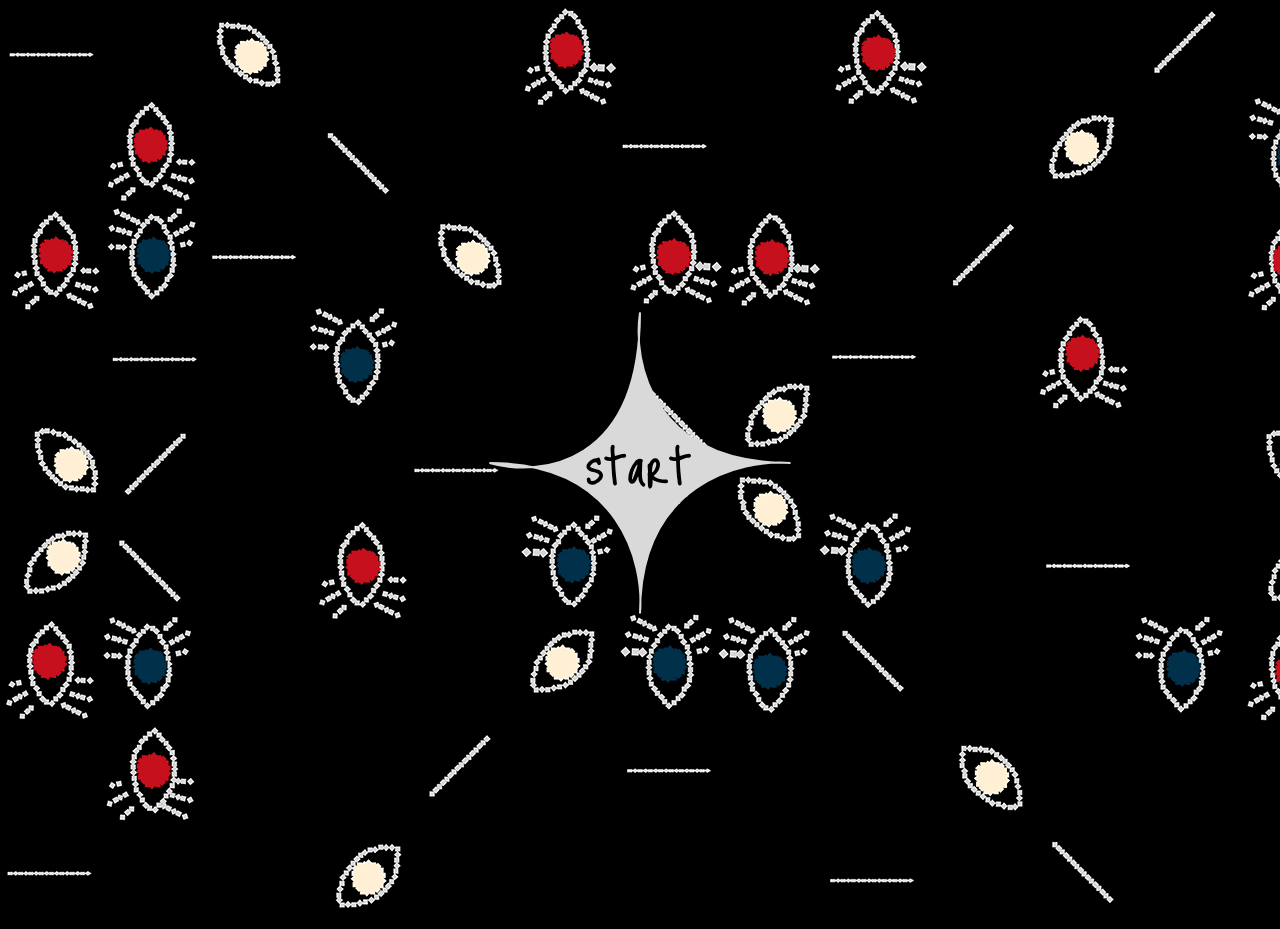
<file: index.html>
<!DOCTYPE html>
<html>
    <head>
        <meta charset="utf-8">
        <meta http-equiv="X-UA-Compatible" content="IE=edge">
        <title></title>
        <meta name="description" content="">
        <meta name="viewport" content="width=device-width, initial-scale=1">
        <link rel="stylesheet" href="styles.css">
    </head>
    <body class="page1">
        <section class="pi">
            <div class="pie">
                <img src="img/pp1.gif" alt="eye">
            </div>
        </section>

        <section class="p2">
            <div id="element" class="hidden">
                <a href="p2.html">
                <img src="img/start.svg"></a>
            </div>
        </section>
    </body>
</html>
</file>
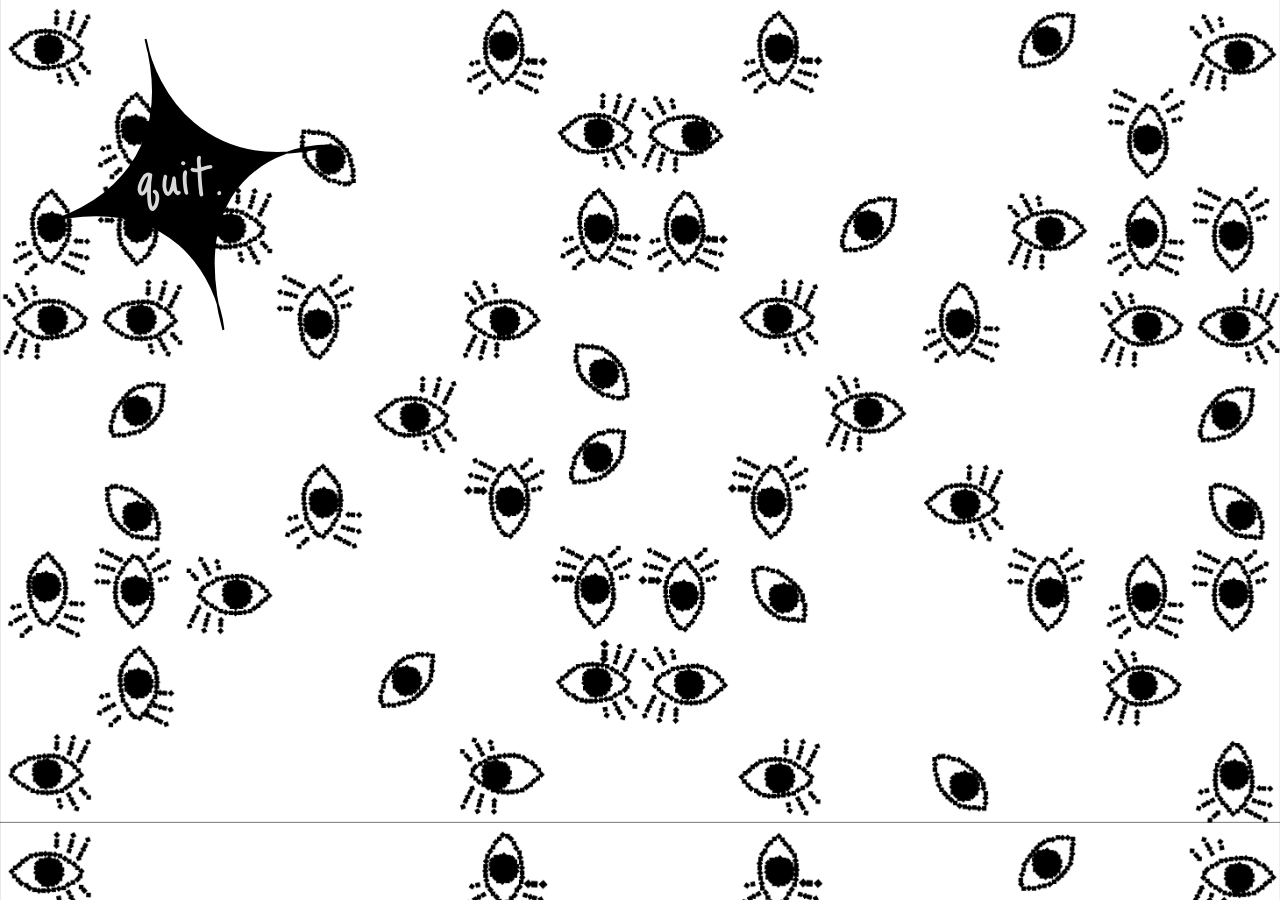
<file: nindex.html>
<!DOCTYPE html>
<html>
    <head>
        <meta charset="utf-8">
        <meta http-equiv="X-UA-Compatible" content="IE=edge">
        <title></title>
        <meta name="description" content="">
        <meta name="viewport" content="width=device-width, initial-scale=1">
        <link rel="stylesheet" href="styles.css">
    </head>
    <body class="page6">
        <section class="p6">
            <div id="element6" class="hidden6">
                <a href="index.html">
                <img src="img/quit.svg"></a>
            </div>
        </section>
    </body>
</html>
</file>
<file: styles.css>
@import url('https://fonts.googleapis.com/css2?family=Archivo+Narrow:ital@1&family=Just+Me+Again+Down+Here&display=swap');

html {
  margin: 0;
  padding: 0;
}

canvas {
  display: block;
}

body{
  margin: 0;
  padding: 0;
  display: flex;
  background-color: black;
}

/* index page */

.page1{
position: relative;
background-image: url(img/pp1.gif);
background-size: cover;
}

#element {
  position: absolute;
  z-index: 10;
  top: 50%;
  left: 50%;
  transform: translate(-50%, -50%);
}

/* page2 first js */
#canvas1 {
  display: flex;
  justify-content: center;
  left: 50%;
}

#element3{
  position: absolute;
  z-index: 10;
  top: 50%;
  left: 50%;
  transform: translate(-50%, -50%);
}


.content h3{
color: #FFF;
font-family: Just Me Again Down Here;
font-size: 45px;
font-style: normal;
font-weight: 400;
line-height: normal;
}

.content p{
  color: #FFF;
  font-family:monospace;
  font-size: 15px;
  font-style: normal;
  font-weight: 400;
  line-height: normal;
  }

  #element4{
    position: absolute;
    z-index: 10;
    top: 50%;
    left: 50%;
    transform: translate(-50%, -50%);
  }

  .content3 h3{
    color: #FFF;
    font-family: Just Me Again Down Here;
    font-size: 45px;
    font-style: normal;
    font-weight: 400;
    line-height: normal;
    }
    
    .content3 p{
      color: #FFF;
      font-family:monospace;
      font-size: 15px;
      font-style: normal;
      font-weight: 400;
      line-height: normal;
      }


#element5{
  position: absolute;
  z-index: 10;
  top: 50%;
  left: 50%;
  transform: translate(-50%, -50%);
}

.page6{
  position: relative;
  background-image: url(img/quit.png);
  background-size: cover;
}
</file>
